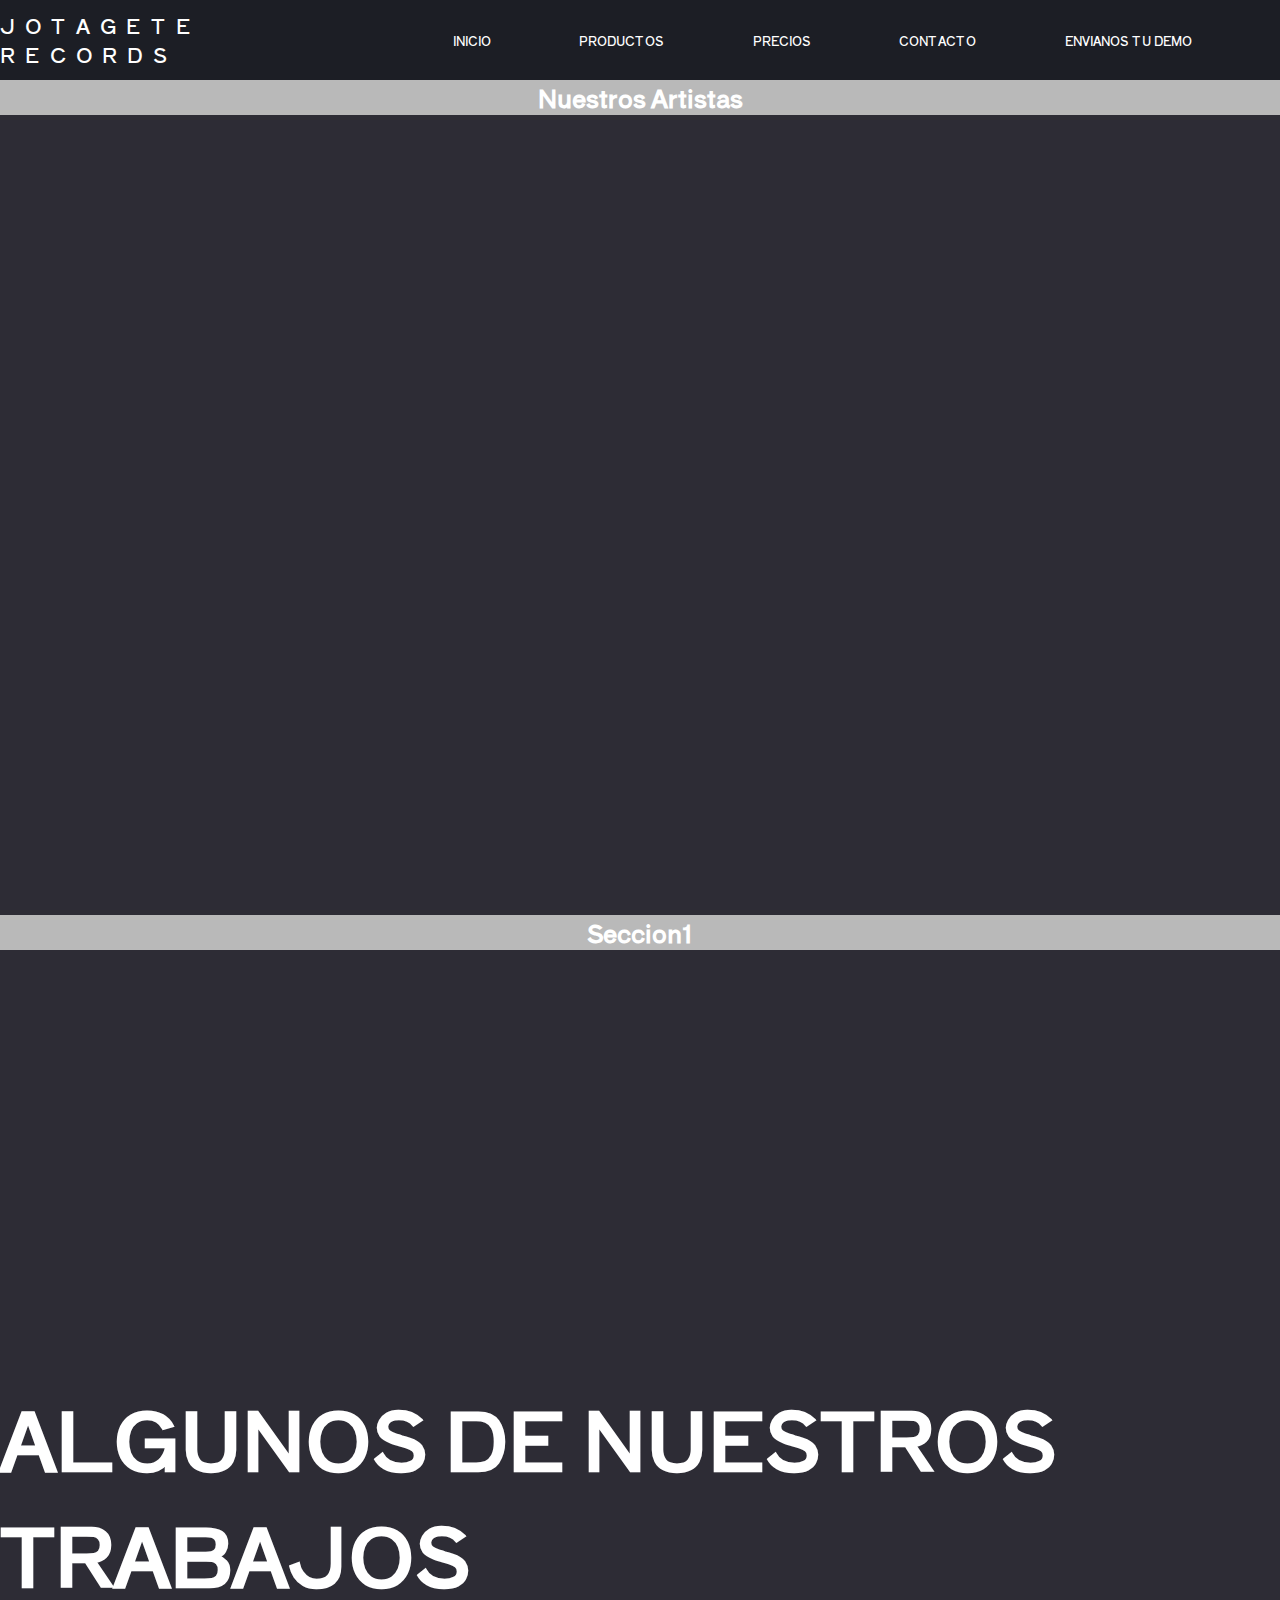
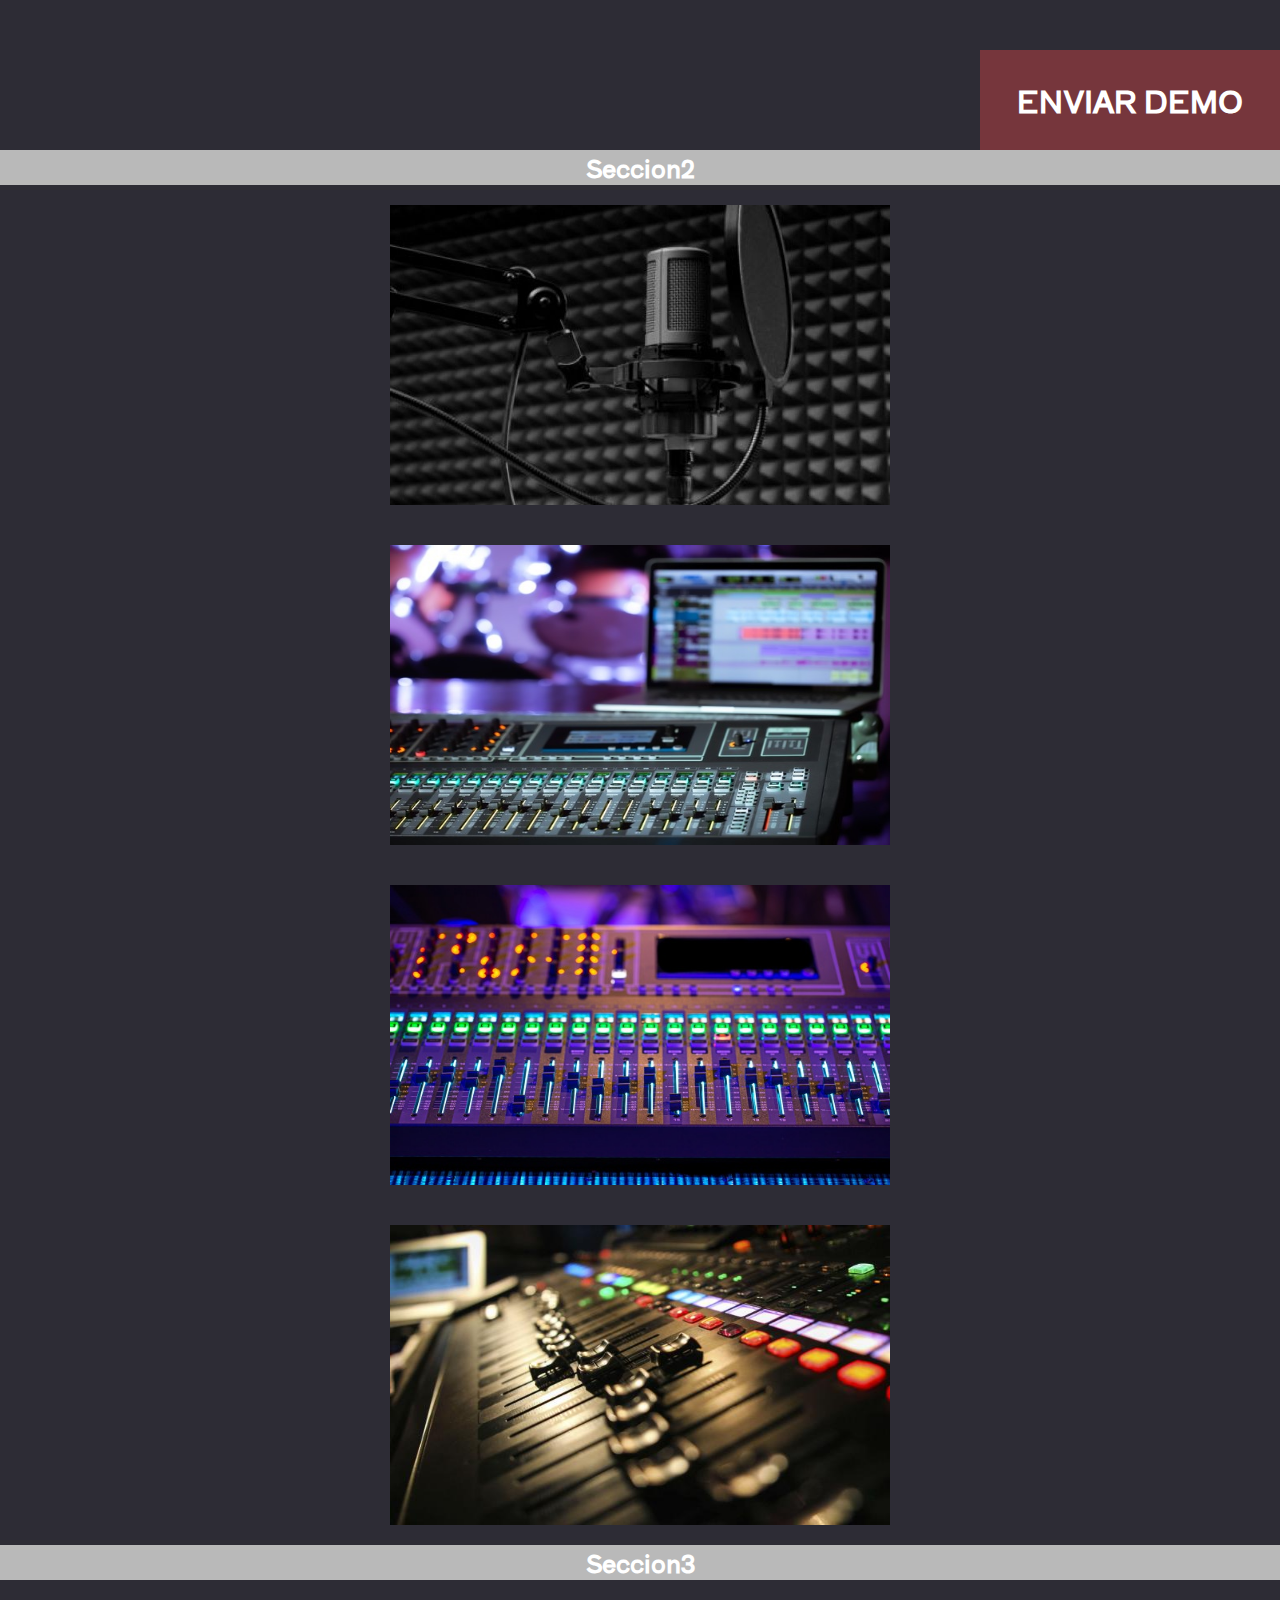
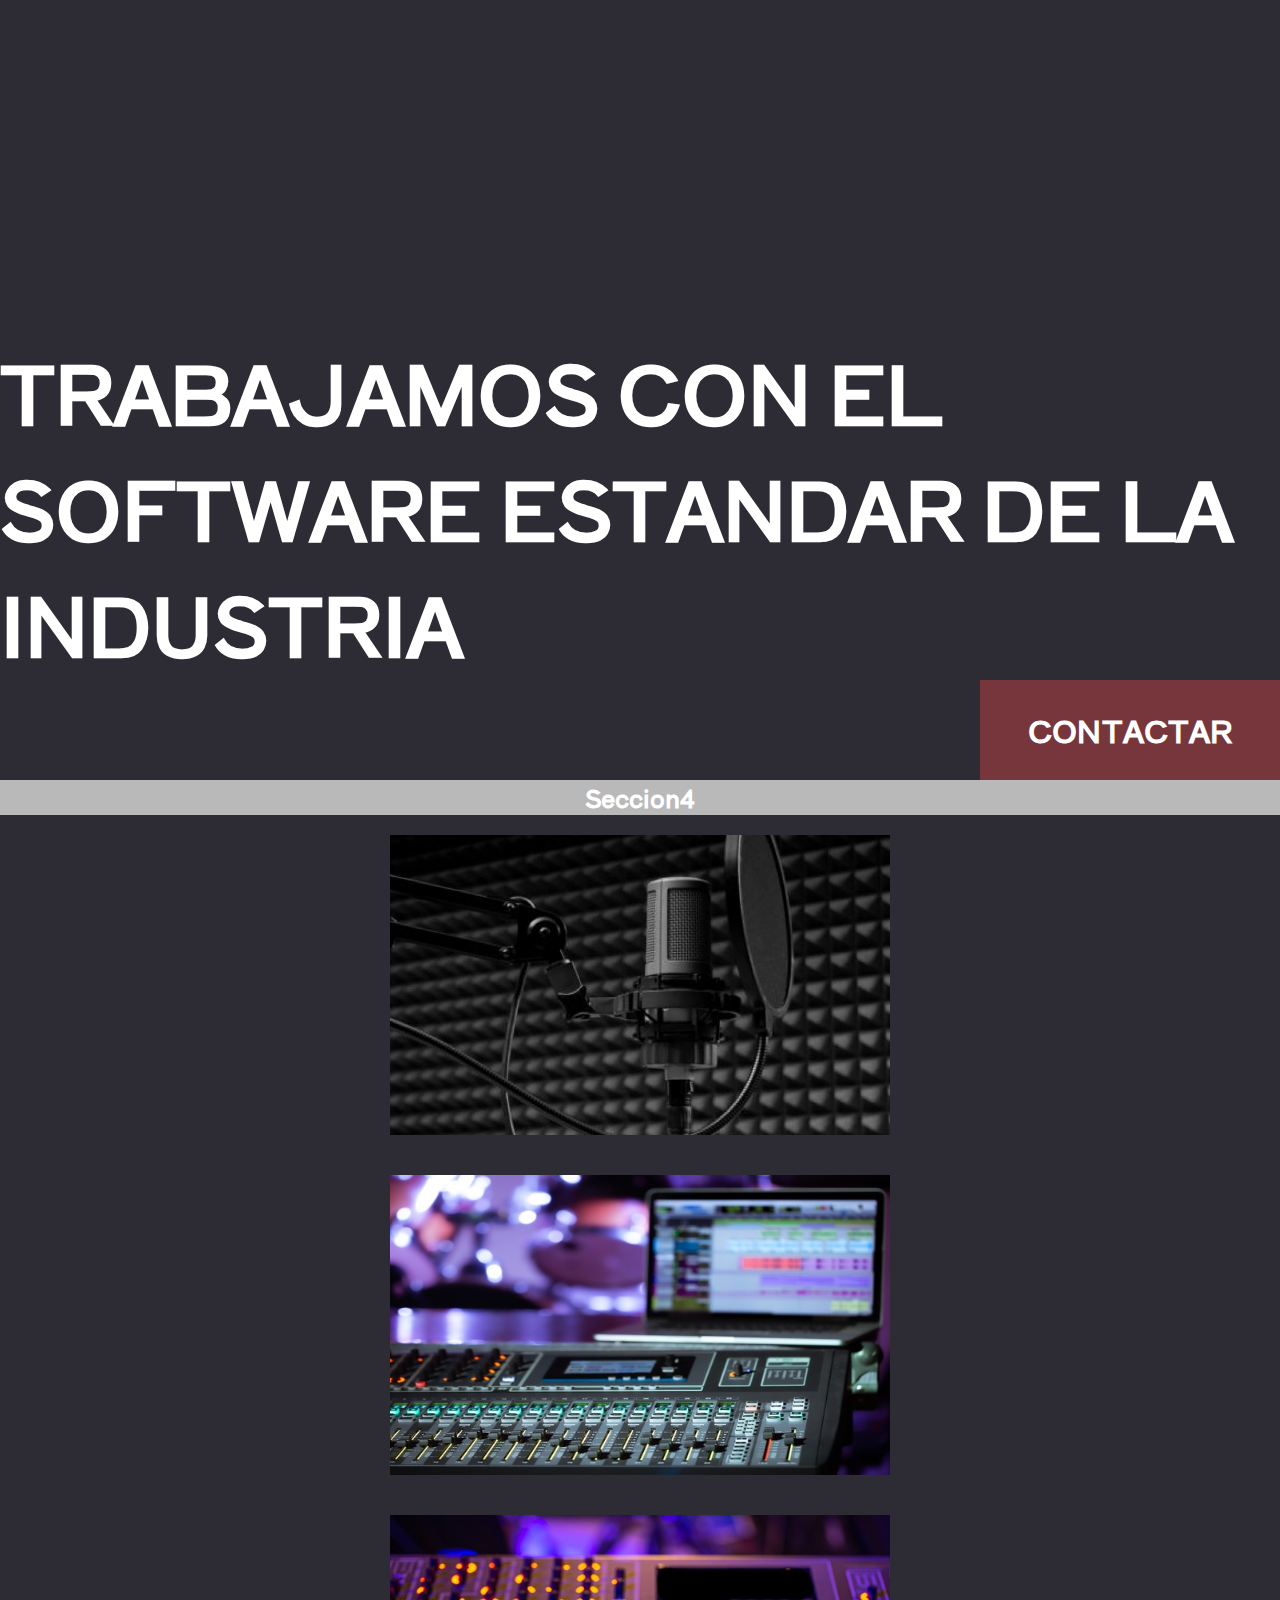
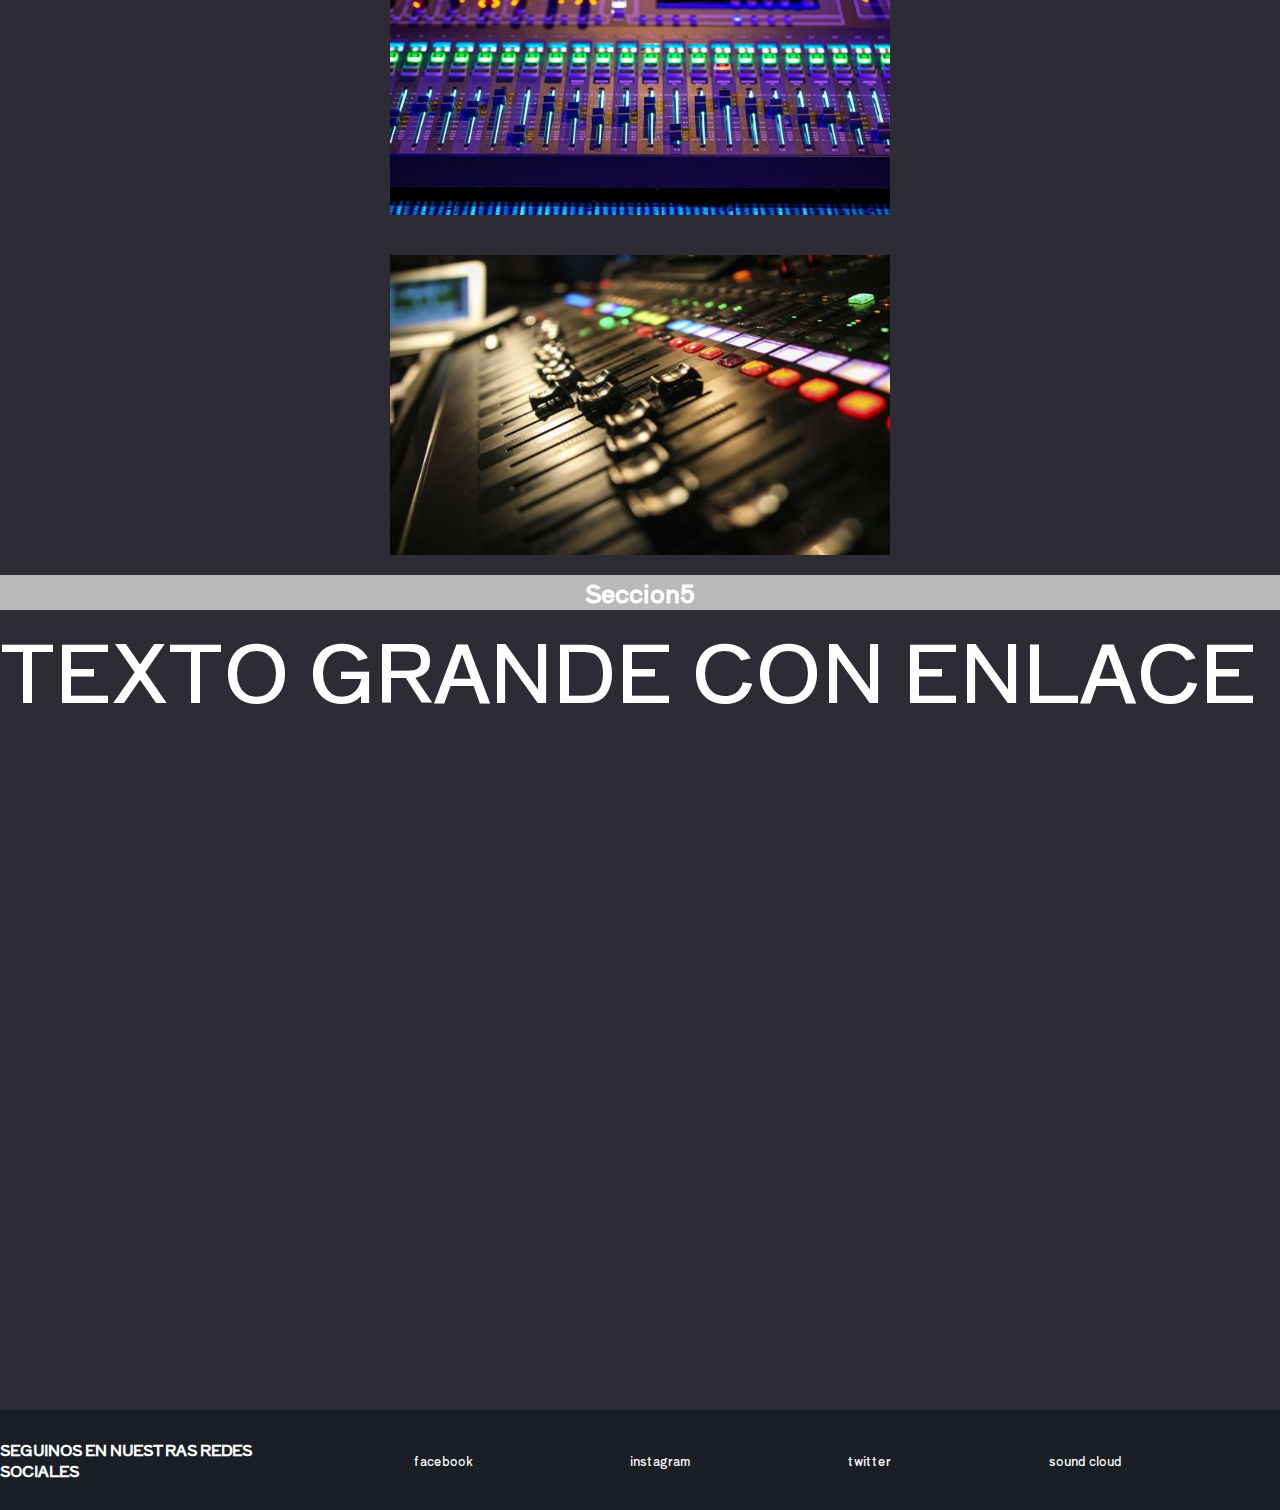
<file: index.html>
<!DOCTYPE html>
<html lang="es">
<head>
    <meta charset="UTF-8">
    <meta http-equiv="X-UA-Compatible" content="IE=edge">
    <meta name="viewport" content="width=device-width, initial-scale=1.0">
    <title>JotaGeTe</title>
    <link rel="shortcut icon" href="favicon.png" type="image/x-icon">
    <link rel="stylesheet" href="estilopag.css">
</head>
<body>
    <header>
        <div class="logo">JotaGeTe RECORDS</div> 
        <nav>
            <ul>
                <li><a href="index.html">Inicio</a></li>
                <li><a href="./pages/productos.html">Productos</a></li>
                <li><a href="./pages/precios.html">Precios</a></li>
                <li><a href="./pages/contacto.html">Contacto</a></li>
                <li><a href="./pages/envios.html">Envianos Tu Demo</a></li>
            </ul>
        </nav>
    </header>
    <main>
        <h2>Nuestros Artistas</h2>
        <section class="videosInicio">
            <div>
                <iframe class="videosMain" src="https://www.youtube.com/embed/NEvOYP5CWuU" title="YouTube video player" frameborder="0" allow="accelerometer; autoplay; clipboard-write; encrypted-media; gyroscope; picture-in-picture" allowfullscreen></iframe>
            </div>
            <div>
                <iframe class="videosMain" src="https://www.youtube.com/embed/NEvOYP5CWuU" title="YouTube video player" frameborder="0" allow="accelerometer; autoplay; clipboard-write; encrypted-media; gyroscope; picture-in-picture" allowfullscreen></iframe>
            </div>
            <div>
                <iframe class="videosMain" src="https://www.youtube.com/embed/SbebKgbPBlk" title="YouTube video player" frameborder="0" allow="accelerometer; autoplay; clipboard-write; encrypted-media; gyroscope; picture-in-picture" allowfullscreen></iframe>
            </div>
        </section>
    </main>

        <h2>Seccion1</h2>
        <section class="section" id="section1">
            <div class="contenedorVideo">
                <iframe class="videos1"  src="https://www.youtube.com/embed/NEvOYP5CWuU" title="YouTube video player" frameborder="0" allow="accelerometer; autoplay; clipboard-write; encrypted-media; gyroscope; picture-in-picture" allowfullscreen></iframe>
            </div>
            <div class="cajaTexto">
                <h3 class="texto">algunos de nuestros trabajos</h3>
            </div>
            <div class="cajaBoton">
                <a class="boton" href="pages/envios.html"><h4 class="tex">enviar demo</h4></a>
            </div>
        </section>

        <h2>Seccion2</h2>
        <section class="section" id="section2">
            
            <div class="contenedorImagenes">
                <img class="fotosEquipos" src="img/e1.jpg" alt="foto de equipamiento">
                <img class="fotosEquipos" src="img/e2.jpg" alt="foto de equipamiento">
                <img class="fotosEquipos" src="img/e3.jpg" alt="foto de equipamiento">
                <img class="fotosEquipos" src="img/e4.jpg" alt="foto de equipamiento">
            </div>
        </section>

        <h2>Seccion3</h2>
        <section class="section" id="section3">
            <div class="contenedorVideo">
                <iframe class="videos1"  src="https://www.youtube.com/embed/NEvOYP5CWuU" title="YouTube video player" frameborder="0" allow="accelerometer; autoplay; clipboard-write; encrypted-media; gyroscope; picture-in-picture" allowfullscreen></iframe>
            </div>
            <div class="cajaTexto">
                <h3 class="texto">trabajamos con el software estandar de la industria</h3>
            </div>
            <div class="cajaBoton">
                <a class="boton" href="pages/contacto.html"><h4 class="tex">contactar</h4></a>
            </div>
        </section>

        <h2>Seccion4</h2>
        <section class="section" id="section2">
            
            <div class="contenedorImagenes">
                <img class="fotosEquipos" src="img/e1.jpg" alt="foto de equipamiento">
                <img class="fotosEquipos" src="img/e2.jpg" alt="foto de equipamiento">
                <img class="fotosEquipos" src="img/e3.jpg" alt="foto de equipamiento">
                <img class="fotosEquipos" src="img/e4.jpg" alt="foto de equipamiento">
            </div>
        </section>

        <h2>Seccion5</h2>
        <section class="section" id="section5">
            <p class="texto">texto grande con enlace</p>
        </section>
    
    <footer>
    <h3 class="textoFooter">seguinos en nuestras redes sociales</h3>
        <ul>
            <li>facebook</li>
            <li>instagram</li>
            <li>twitter</li>
            <li>sound cloud</li>
        </ul>
    </footer>
</body>
</html>

<!-- <nav>
    <ul class="repaso">
        <li><a href=""></a></li>
        <li><a href=""></a></li>
        <li><a href=""></a><
            <ul>
                <li><a href="../index.html#seccion4"></a></li>
                <li></li>
                <li></li>
                <li></li>
                <li></li>
            </ul>    
        /li>
        <li><a href=""></a></li>
        <li><a href=""></a></li>
    </ul>
</nav> -->

<!-- preguntas
se puede poner el h1 en la lista 
hace falta un h1
puede ser una imagen

si el color funciona en ambos lados en cual usar
li a

al poner fixed el elemento siguiente debe estar alinado con la caja

display flex inline inline

navegador con li con a

hacer muenu de navegacion con div-->


<!-- <section class="section" id="section1">titulo</section>
<section class="section" id="section2">titulo</section>
<section class="section" id="section3">titulo</section>
<section class="section" id="section4">titulo</section>
<section class="section" id="section5">titulo</section> -->
</file>
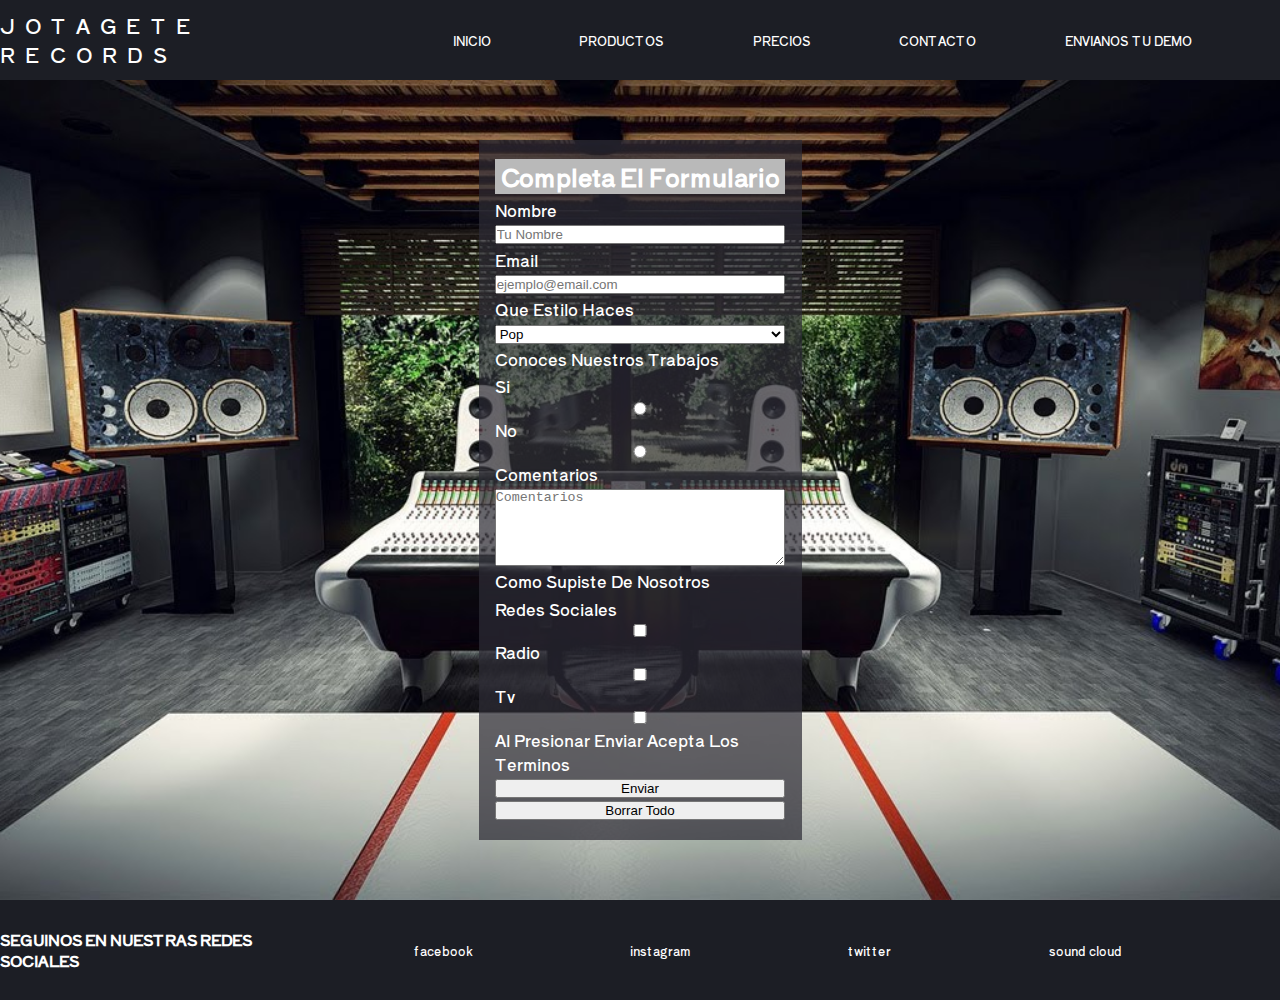
<file: pages/contacto.html>
<!DOCTYPE html>
<html lang="es">
<head>
    <meta charset="UTF-8">
    <meta http-equiv="X-UA-Compatible" content="IE=edge">
    <meta name="viewport" content="width=device-width, initial-scale=1.0">
    <title>JotaGeTe</title>
    <link rel="shortcut icon" href="../favicon.png" type="image/x-icon">
    <link rel="stylesheet" href="../estilopag.css">
</head>
<body>
    <header>
        <div class="logo">JotaGeTe RECORDS</div>
        <nav>
            <ul>
                <li><a href="../index.html">Inicio</a></li>
                <li><a href="productos.html">Productos</a></li>
                <li><a href="precios.html">Precios</a></li>
                <li><a href="contacto.html">Contacto</a></li>
                <li><a href="envios.html">Envianos Tu Demo</a></li>
            </ul>
        </nav>
    </header>
    <main class="contenedorFormulario">
        <form class="formulario" action="enviar.php" method="post" enctype="application/x-www-form-urlencoded">
            <h2>Completa El Formulario</h2>
                
            <label for="nombre">Nombre</label>
                <input type="text" placeholder="Tu Nombre" id="nombre">
                <!-- <br> -->
            <label for="email">Email</label>
                <input type="email" placeholder="ejemplo@email.com" id="email">
                <!-- <br> -->
            <label for="estilo">Que Estilo Haces</label>	
                <select id="estilo"> 
                <option value="Pop">Pop</option>
                <option value="Electronica">Electronica</option>
                <option value="Baladas">Baladas</option>
                <option value="Rock">Rock</option>
                <option value="Country">Country</option>
                <option value="Alternativa">Alternativa</option>
                <option value="Sin Especificar">Sin Especificar</option>
                </select>
                <!-- <br> -->
            <p>Conoces Nuestros Trabajos</p>
                <label for="si">Si</label>  
                <input type="radio" name="marca" id="si" value="si">
                <label for="no">No</label>                  
                <input type="radio" name="marca" id="no" value="no">
                <!-- <br> -->
            <label for="comentarios">Comentarios</label>
            <!-- <br> -->
                <textarea rows="5" cols="20" id="comentarios" placeholder="Comentarios"></textarea>
            <p>Como Supiste De Nosotros</p>
                <label for="redes">Redes Sociales</label>   
                <input type="checkbox" id="redes" value="1">
                <label for="radio">Radio</label>
                <input type="checkbox" id="radio" value="1">
                <label for="tv">Tv</label>
                <input type="checkbox" id="tv" value="1">
            
            <p>Al Presionar Enviar Acepta Los Terminos</p>
                <input type="submit" value="Enviar">
                <input type="reset" value="Borrar Todo">
        </form>
    </main>
    <footer>
        <h3 class="textoFooter">seguinos en nuestras redes sociales</h3>
        <ul>
            <li>facebook</li>
            <li>instagram</li>
            <li>twitter</li>
            <li>sound cloud</li>
        </ul>
    </footer>
</body>
</html>
</file>
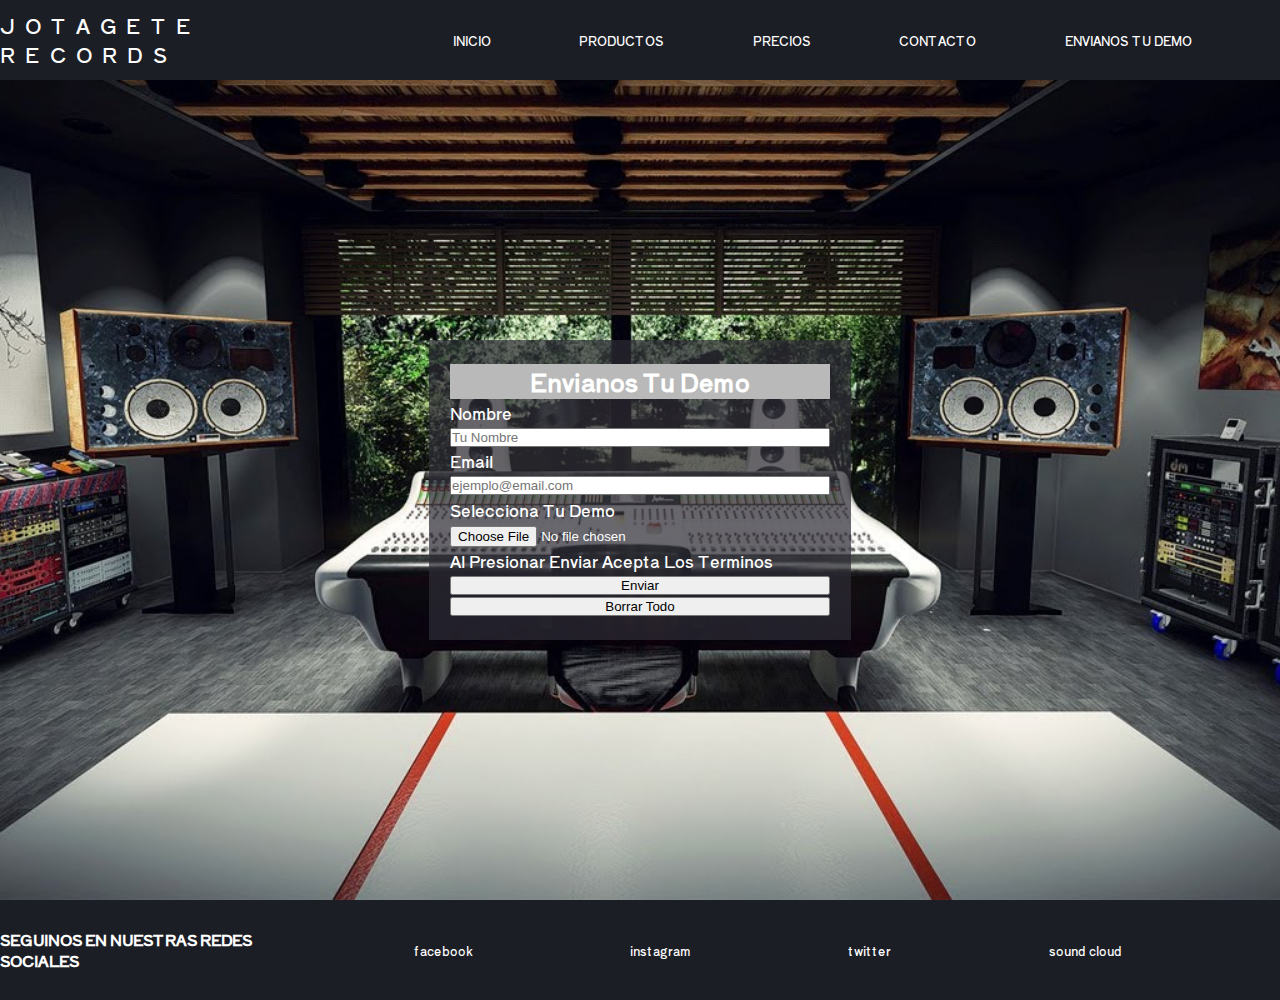
<file: pages/envios.html>
<!DOCTYPE html>
<html lang="es">
<head>
    <meta charset="UTF-8">
    <meta http-equiv="X-UA-Compatible" content="IE=edge">
    <meta name="viewport" content="width=device-width, initial-scale=1.0">
    <title>JotaGeTe</title>
    <link rel="shortcut icon" href="../favicon.png" type="image/x-icon">
    <link rel="stylesheet" href="../estilopag.css">
</head>
<body>
    <header>
        <div class="logo">JotaGeTe RECORDS</div>
        <nav>
            <ul>
                <li><a href="../index.html">Inicio</a></li>
                <li><a href="productos.html">Productos</a></li>
                <li><a href="precios.html">Precios</a></li>
                <li><a href="contacto.html">Contacto</a></li>
                <li><a href="envios.html">Envianos Tu Demo</a></li>


            </ul>
        </nav>
    </header>
    <main class="contenedorEnvios">
        <form class="formularioEnvios" action="enviar.php" method="post" enctype="application/x-www-form-urlencoded">
            <h2>Envianos Tu Demo</h2>
            <label for="nombre">Nombre</label>
                <input type="text" placeholder="Tu Nombre" id="nombre">
                <!-- <br> -->
            <label for="email">Email</label>
                <input type="email" placeholder="ejemplo@email.com" id="email">
                
            <div><label for="fileUpload">Selecciona Tu Demo</label>
                <input type="file" id="fileUpload"></div> 
            <p>Al Presionar Enviar Acepta Los Terminos</p>
                <input type="submit" value="Enviar">
                <input type="reset" value="Borrar Todo">
        </form>
    </main>
    <footer>
        <h3 class="textoFooter">seguinos en nuestras redes sociales</h3>
        <ul>
            <li>facebook</li>
            <li>instagram</li>
            <li>twitter</li>
            <li>sound cloud</li>
        </ul>
    </footer>
</body>
</html>
</file>
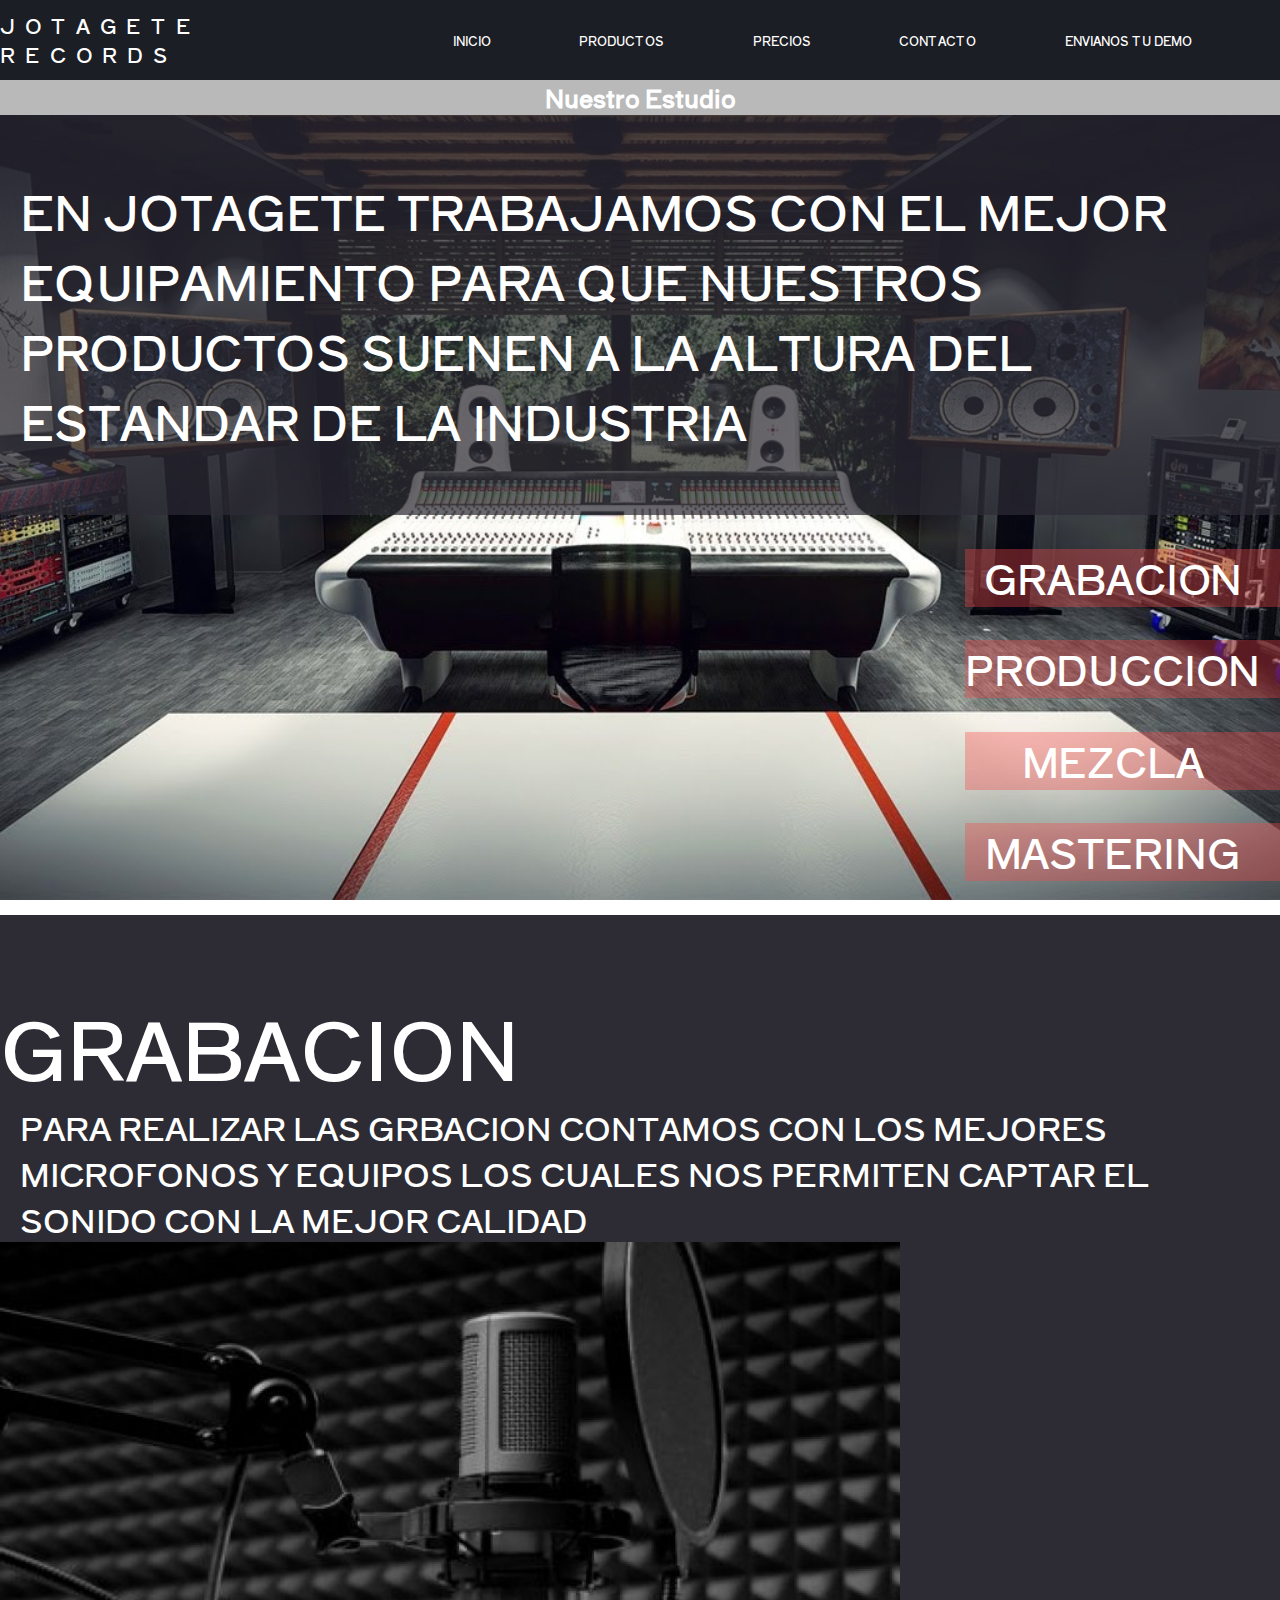
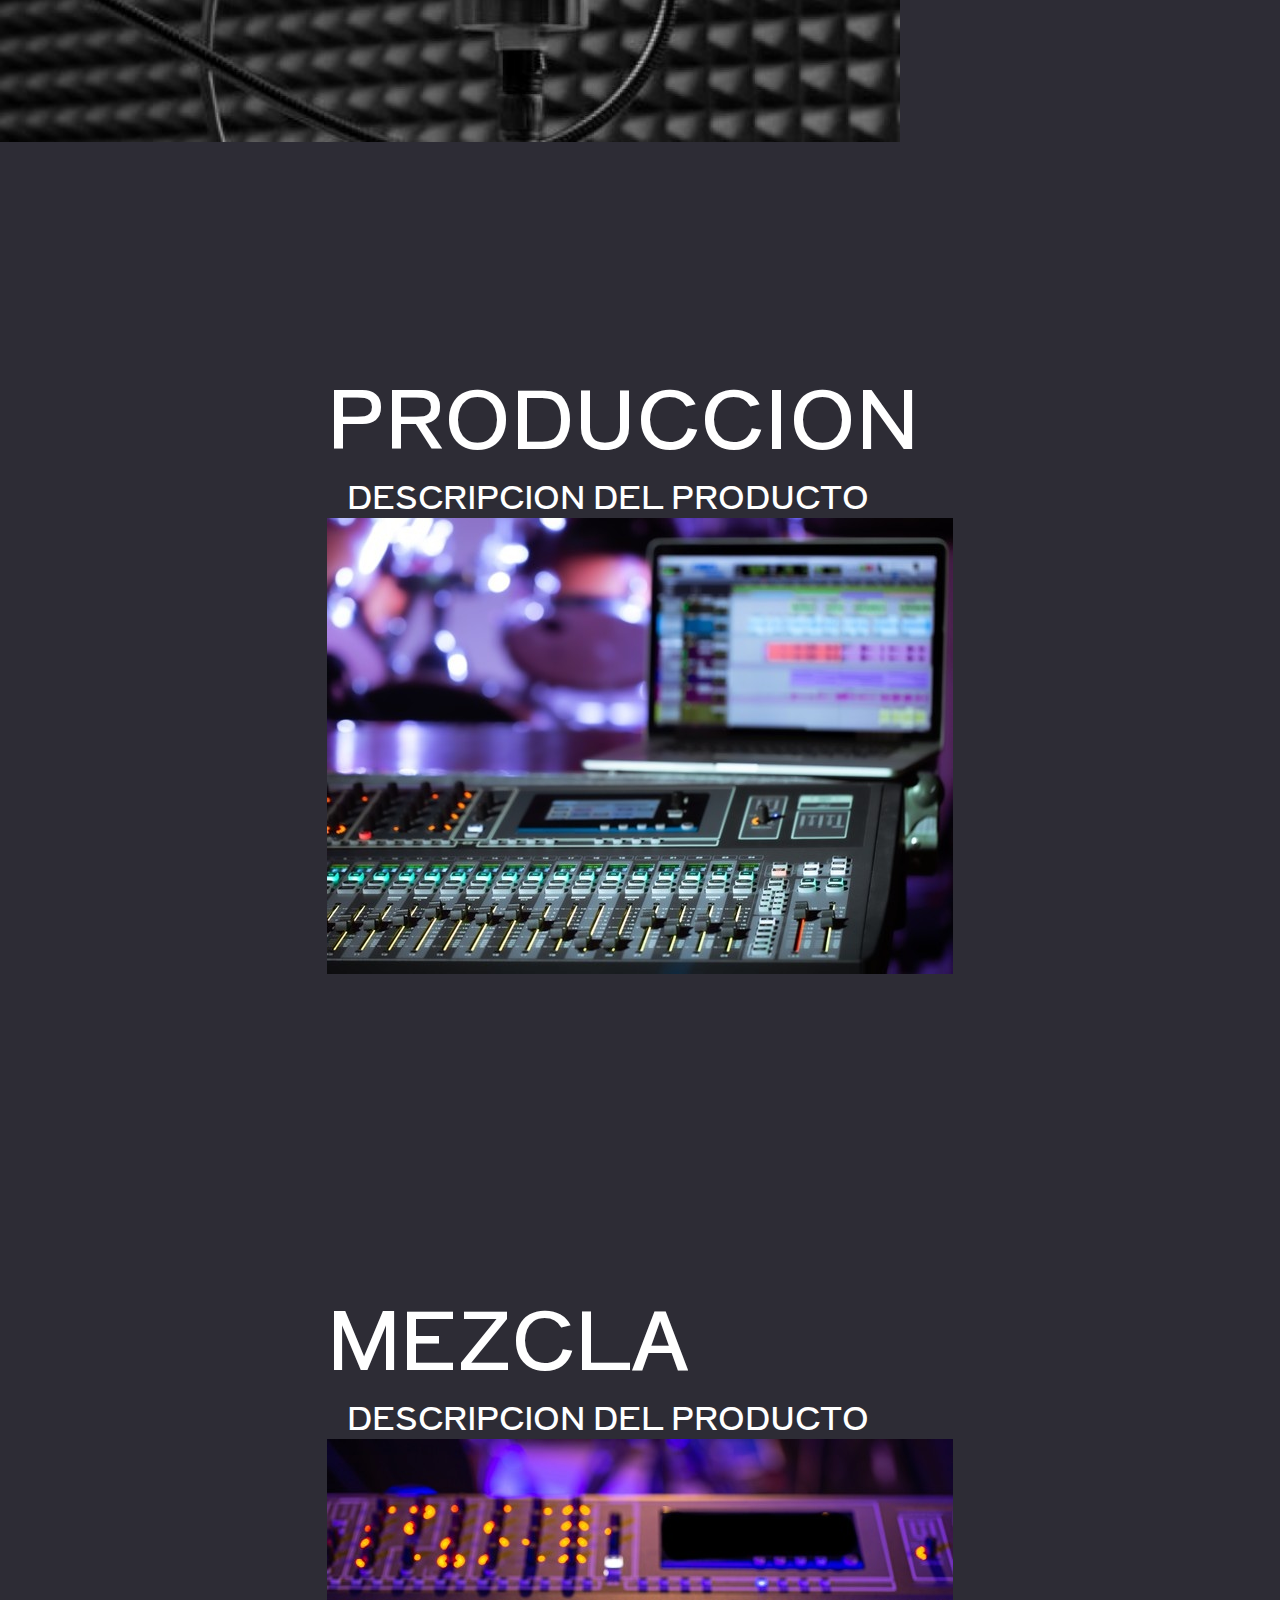
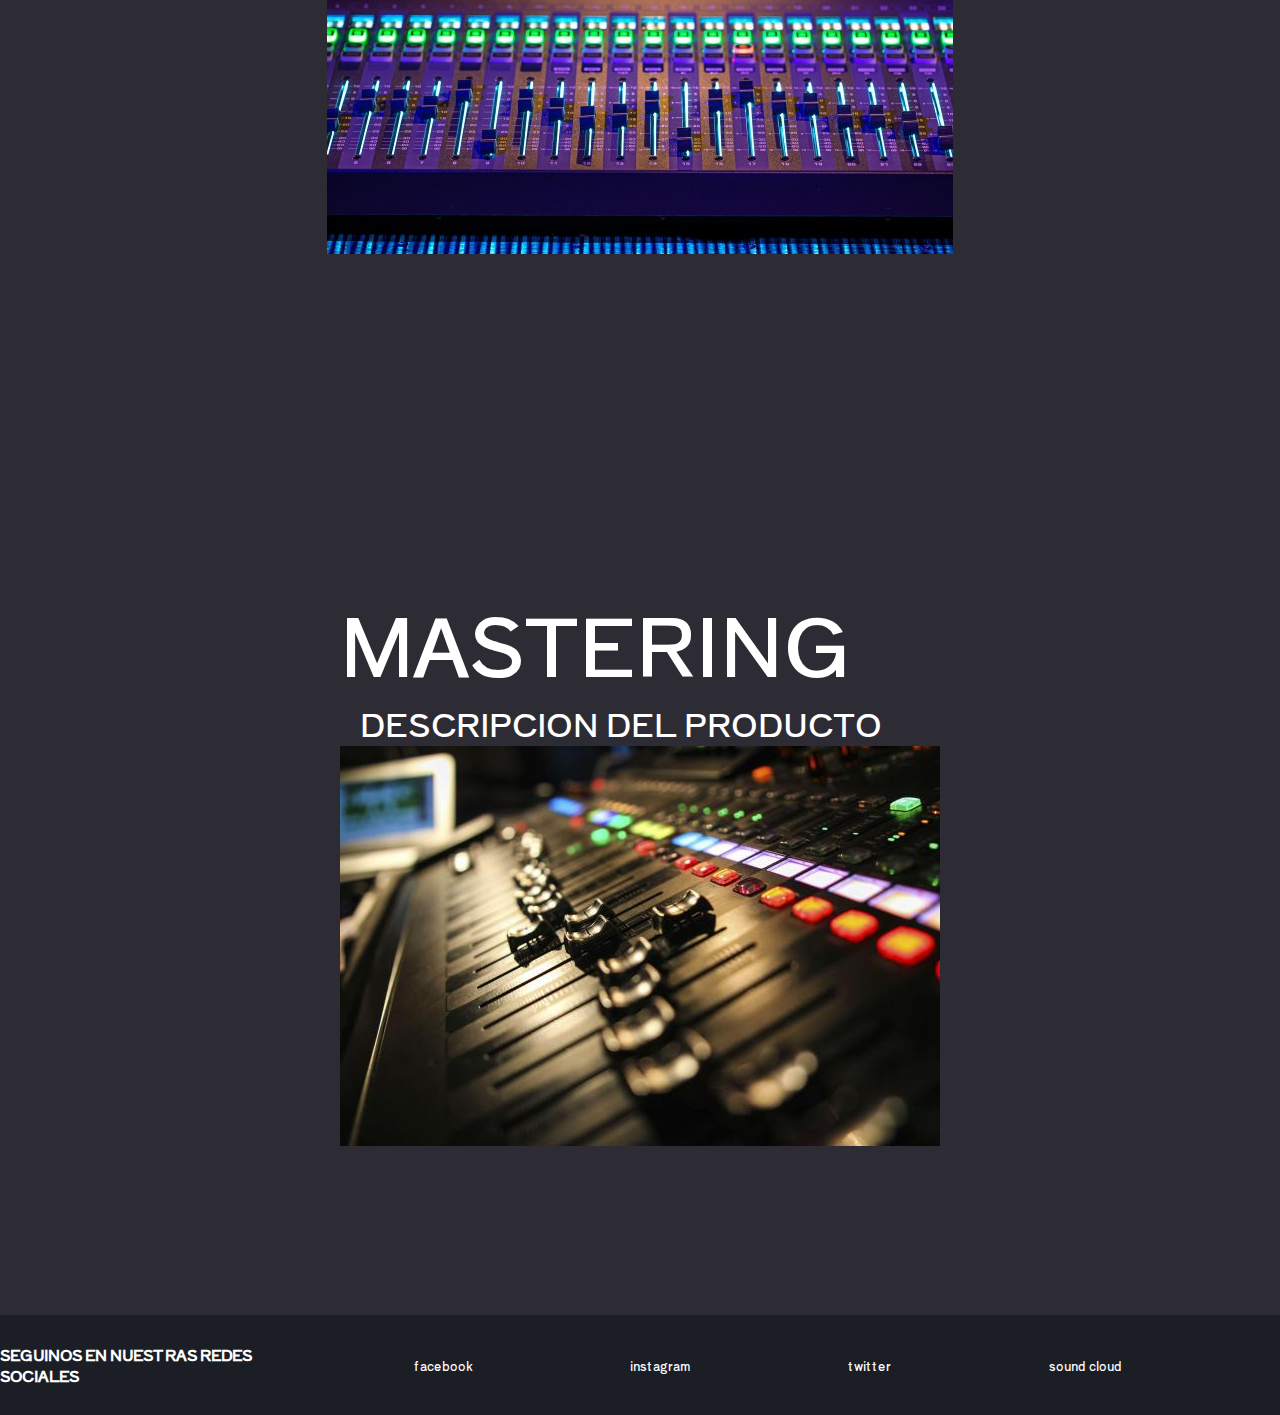
<file: pages/productos.html>
<!DOCTYPE html>
<html lang="es">
<head>
    <meta charset="UTF-8">
    <meta http-equiv="X-UA-Compatible" content="IE=edge">
    <meta name="viewport" content="width=device-width, initial-scale=1.0">
    <title>JotaGeTe</title>
    <link rel="shortcut icon" href="../favicon.png" type="image/x-icon">
    <link rel="stylesheet" href="../estilopag.css">     
</head>
<body>
    <header>
        <div class="logo">JotaGeTe RECORDS</div>
        <nav>
            <ul>
                <li><a href="../index.html">Inicio</a></li>
                <li><a href="productos.html">Productos</a></li>
                <li><a href="precios.html">Precios</a></li>
                <li><a href="contacto.html">Contacto</a></li>
                <li><a href="envios.html">Envianos Tu Demo</a></li>
            </ul>
        </nav>
        
    </header>
    <main>
        <h2>Nuestro Estudio</h2>
        <section class="productos">
        <div class="cajaDetalleProductos">
            <p class="detalleProductos">en jotagete trabajamos con el mejor equipamiento para que nuestros productos suenen a la altura del estandar de la industria</p>
        </div> 
        <div class="contenedorEnlaces">
            <div class="botonEnlaces"><a class="textoEnlace" href="#grabacion">grabacion</a></div>
            <div class="botonEnlaces"><a class="textoEnlace" href="#produccion">produccion</a></div>
            <div class="botonEnlaces"><a class="textoEnlace" href="#mezcla">mezcla</a></div>
            <div class="botonEnlaces"><a class="textoEnlace"href="#mastering">mastering</a></div>
        </div>
        
        </section>
    </main>
    
    <section class="sectionProductos" id="grabacion">
        <p class="textoProductos">Grabacion</p>
        <p class="descripcionProductos">para realizar las grbacion contamos con los mejores microfonos y equipos los cuales nos permiten captar el sonido con la mejor calidad</p>
        <img class="fotoProducto" src="../img/e1.jpg" alt="">
    </section>
    
    <section class="sectionProductos" id="produccion">
        <p class="textoProductos">Produccion</p>
        <p class="descripcionProductos">Descripcion del producto</p>
        <img class="fotoProducto" src="../img/e2.jpg" alt="">
    </section>
    
    <section class="sectionProductos" id="mezcla">
        <p class="textoProductos">Mezcla</p>
        <p class="descripcionProductos">Descripcion del producto</p>
        <img class="fotoProducto" src="../img/e3.jpg" alt="">
    </section>
    
    <section class="sectionProductos" id="mastering">
        <p class="textoProductos">Mastering</p>
        <p class="descripcionProductos">Descripcion del producto</p>
        <img class="fotoProducto" src="../img/e4.jpg" alt="">
    </section>
    
    
    <footer>
        <h3 class="textoFooter">seguinos en nuestras redes sociales</h3>
        <ul>
            <li>facebook</li>
            <li>instagram</li>
            <li>twitter</li>
            <li>sound cloud</li>
        </ul>
    </footer>
</body>
</html>
</file>
<file: estilopag.css>
@import url('https://fonts.googleapis.com/css2?family=Shippori+Antique&display=swap');

*{
    box-sizing: border-box;
}

*{
    margin: 0pt;
    padding: 0pt;
}



/* *{
    border: solid 1px rgb(255, 255, 255);
} */

/* -------------navegador---------------- */

header{
    height: 80px;
    width: 100%;
    background-color: rgb(28, 30, 37);
    position: fixed;
}




.logo{
    color: rgb(255, 255, 255);
    font-size: 25px;
    letter-spacing: 10px;
    text-transform: uppercase;
    /* text-align: center;
    line-height: 80px; */
    float: left;
    width: 30%;
    height: 80px;
    font-family: 'Shippori Antique', sans-serif;
    /* line-height: 100px; */
    display: flex;
    align-items: center;
    justify-content: center;
    overflow: hidden;
}

nav ul{
    width: 70%;
    height: 80px;
    float: right;
    display: flex;
    flex-wrap: wrap;
    align-items: center;
    justify-content: space-evenly;
    font-family: 'Shippori Antique', sans-serif;
}

nav a{
    color: rgb(255, 255, 255);
    text-decoration: none;
}

ul a:hover{
    color: #aceeff;
}

nav li{
    /* display: inline-block; */
    list-style-type: none;
    text-transform: uppercase;
    font-size: 12px; 
    /* margin-top: 50px; */
    margin-right: 20px;
}

/* ---------------------main----------------------------- */

main{
    padding-top: 80px;
}

h2{
    color: rgb(255, 255, 255);
    text-align: center;
    background-color: rgb(185, 185, 185);
    /* padding-top: 20px;
    padding-bottom: 20px; */
    /* border: solid 1px rgb(255, 255, 255); */
    font-family: 'Shippori Antique', sans-serif;
    
}

/* h3{
    color: white;
} */

.videosInicio{
    display: flex;
    min-height: 800px;
    height: auto;
    background-color: rgb(45, 44, 53);
    flex-wrap: wrap;
    align-items: center;
    justify-content: space-evenly;
    
}

.videosMain{
    height: 315px;
    width: 560px;
    max-width: 100%;
}


/* --------------------------secciones----------------------- */

.section{
    min-height: 800px;
    height: auto;
    width: 100%;
    background-color: rgb(45, 44, 53);
}    

    
/* -----------------------------seccion 1---------------------------- */
#section1{
    background-image: url(img/foto1.jpg);
    background-size: cover;
    background-position: center;
    background-attachment: fixed;
    background-blend-mode: overlay;
    display: grid;
    grid-template-areas: 
    "video texto"
    "video boton"
    ;
    grid-template-columns: 1fr 1fr;
    grid-template-rows: 80% 20%;
}

.contenedorVideo{
    display: grid;
    grid-area: video;
    align-content: center;
    justify-content: center;
}

.videos1{
    height: 315px;
    width: 560px;
    max-width: 100%;
}

.cajaTexto{
    display: flex;
    grid-area: texto;
    align-items: center;
    justify-items: center;
}

.texto{
    display: flex;
    height: auto;
    width: 100%;
    color: white;
    font-size: 100px;
    text-transform: uppercase;
    font-family: 'Shippori Antique', sans-serif;
}

.cajaBoton{
    display: grid;
    grid-area: boton;
    align-content: center;
    justify-content: right;
    

}

.boton{
    height: 100px;
    width: 300px;
    background-color: rgba(250, 74, 74, 0.356);
    text-decoration: none;
    color: white;
    font-size: 30px;
    text-transform: uppercase;
    font-family: 'Shippori Antique', sans-serif;
    text-align: center;
    line-height: 100px;
}

.boton:hover{
    color: rgb(199, 194, 194);
    background-color: rgb(255, 0, 0);
    
}



/* ----------------------------seccion 2---------------------------- */

#section2{
    display: flex;
    align-items: center;
    justify-content: center;
}

.contenedorImagenes{
    height: 100%;
    width: 80%;
    display: flex;
    align-items: center;
    justify-items: center;
    flex-wrap: wrap;
    justify-content: space-evenly;
    align-content: space-evenly;
}

.fotosEquipos{
    max-height: 300px;
    width: 500px;
    /* min-width: 100%; */
    max-width: 100%;
    margin: 20px;
}

/* -----------------------------------seccion 3----------------------------- */

#section3{
    background-image: url(img/foto2.jpg);
    background-size: cover;
    background-position: center;
    background-attachment: fixed;
    background-blend-mode: overlay;
    display: grid;
    grid-template-areas: 
    "video texto"
    "video boton"
    ;
    grid-template-columns: 1fr 1fr;
    grid-template-rows: 80% 20%;
}



/* -------------------footer---------------------------- */

footer{
    background-color: rgb(28, 30, 37);
    height: 100px;
    font-family: 'Shippori Antique', sans-serif;
    display: flex;
    align-items: center;
    
}

.textoFooter{
    height: 100px;
    width: 20%;
    color: white;
    display: flex;
    align-items: center;
    justify-content: center;
    text-transform: uppercase;
    font-size: 15px;
}

footer ul{
    height: 100px;
    width: 80%;
    text-align: center;
    /* word-spacing: 50px; */
    display: flex;
    align-items: center;
    justify-content: space-evenly;
}

footer li{
    color: white;
    list-style-type: none;
    font-size: 12px;
    
}

/* section{
    border: 10px solid;
    height: 200px;
    color: burlywood;
    background-color: cadetblue;
}

nav{
    height: 100px;
    width: 100%;
    background-color: blanchedalmond;
}

nav ul{
    list-style: none;
}
nav li{
    display: inline-block;
    border-color: burlywood;
    display: flex;
    justify-content: space-around;
}

nav a{
    text-decoration: none;
    color: rgb(255, 255, 255) ;
}

nav li:hover{
    color: darkblue;
}

nav li:active{
    background-color: darkgoldenrod;
}

.section{
    height: 450px;
    width: 100%;
    background-color: darkgray;
    border: 2pxsolid black;
    color: white;
    font-size: 40px;
    text-align: center;
}

*{
    box-sizing: border-box;
}

html{
    scroll-behavior: smooth;
} */

/* 
centar objetos en cuadrados horizontal y vertical
uso del line height  
tamano del video
ajutar letra en objeto
es necesario crear contenedores
contenedor que se agrande con el contenido
pero con un minimo
 */

/* ---------------------------- contacto --------------------------- */


.contenedorFormulario{
    display: grid;
    height: 100vh;
    width: 100%;
    background-image: url(img/foto1.jpg);
    background-size: cover;
    background-position: center;
    background-attachment: fixed;
    /* background-blend-mode: overlay; */
    align-content: center;
    justify-content: center;
}

.formulario{
    height: 700px;
    max-width: 500px;
    background-color: rgba(45, 44, 53, 0.712);
    color: white;
    font-family: 'Shippori Antique', sans-serif;
    padding: 5%;
    display: flex;
    flex-direction: column;
    justify-content: space-evenly;
}

/* --------------------envios--------------------------------- */

.contenedorEnvios{
    display: grid;
    height: 100vh;
    width: 100%;
    background-image: url(img/foto1.jpg);
    background-size: cover;
    background-position: center;
    background-attachment: fixed;
    /* background-blend-mode: overlay; */
    align-content: center;
    justify-content: center;
}

.formularioEnvios{
    height: 300px;
    max-width: 500px;
    background-color: rgba(45, 44, 53, 0.712);
    color: white;
    font-family: 'Shippori Antique', sans-serif;
    padding: 5%;
    display: flex;
    flex-direction: column;
    justify-content: space-evenly;
}

/* ------------------productos--------------------- */
.productos{
    display: grid;
    min-height: 800px;
    height: auto;
    width: 100%;
    background-image: url(img/foto1.jpg);
    background-size: cover;
    background-position: center;
    background-attachment: fixed;
    background-blend-mode: overlay;
    /* align-content: flex-start; */
    grid-template-areas: 
    "texto enlaces"
    ;
    grid-template-columns: 1fr 1fr;
    grid-template-rows: 1fr;
    
}

.sectionProductos{
    min-height: 100vh;
    height: auto;
    width: 100%;
    background-color: rgb(45, 44, 53);
    display: grid;
    justify-content: center;
    align-content: center;

}    


.descripcion{
    color: white;
    text-transform: uppercase;
    
}

.cajaDetalleProductos{
    height: 100%;
    /* width: 50%; */
    display: flex;
    align-items: center;
    justify-content: flex-start;
    background-color: rgba(45, 44, 53, 0.712);
    grid-template: texto;
    
}

.detalleProductos{
    color: white;
    text-transform: uppercase;
    font-size: 3.4rem;
    font-family: 'Shippori Antique', sans-serif;
    margin-left: 20px;
}

.descripcionProductos{
    color: white;
    text-transform: uppercase;
    font-size: 2rem;
    font-family: 'Shippori Antique', sans-serif;
    margin-left: 20px;
}

.contenedorEnlaces{
    display: grid;
    height: 100%;
    /* width: 50%; */
    grid-template: enlaces;
    align-content: space-evenly;
    justify-content: right;
}

.textoEnlace{
    font-size: 40px;
    color: white;
    text-decoration: none;
    text-transform: uppercase;
    font-family: 'Shippori Antique', sans-serif;
    /* padding: 20px; */
    margin-right: 20px;
    
    
}

.botonEnlaces{
    background-color: rgba(250, 74, 74, 0.356);
    /* padding: 20px; */
    text-align: center;
}

.botonEnlaces:hover{
    color: rgb(199, 194, 194);
    background-color: rgb(255, 0, 0);
    
}

.fotoProducto{
    max-height: 500px;
    max-width: 900px;
    width: 100%;
    
    
}

.textoProductos{
    color: white;
    font-size: 100px;
    text-transform: uppercase;
    font-family: 'Shippori Antique', sans-serif;
}

/* -----------------precios--------------------------- */

.precios{
    display: flex;
    height: 100vh;
    width: 100%;
    background-image: url(img/foto1.jpg);
    background-size: cover;
    background-position: center;
    background-attachment: fixed;
    /* background-blend-mode: overlay; */
    align-content: space-evenly;
    justify-content: center;
}

/* .precios li{
    list-style: none;
    color: white;
    font-size: 50px;
    font-family: 'Shippori Antique', sans-serif;
    background-color: rgba(36, 36, 36, 0.479);
} */

.contenedorPrecios{
    display: grid;
    height: 100%;
    /* width: 50%; */
    align-content: space-evenly;
    justify-content: right;
}

.textoPrecios{
    font-size: 40px;
    color: white;
    text-decoration: none;
    text-transform: uppercase;
    font-family: 'Shippori Antique', sans-serif;
    /* padding: 20px; */
    margin: 20px;
    
    
}

.botonPrecios{
    background-color: rgba(45, 44, 53, 0.712);
    /* padding: 20px; */
    text-align: center;
}

.botonPrecios:hover{
    color: rgb(199, 194, 194);
    background-color: rgb(255, 0, 0);
    
}

/* -------------------media 0px - 320px------------------- */

@media only screen and (max-width:320px) {
    .logo{
        font-size: 5px;
    }
    
    #section1{
        display: grid;
    grid-template-areas: 
    "video"
    "texto"
    "boton"
    ;
    grid-template-columns: 1fr;
    grid-template-rows: 1fr 0.8fr 0.2fr;
    }

    #section3{
        display: grid;
    grid-template-areas: 
    "video"
    "texto"
    "boton"
    ;
    grid-template-columns: 1fr;
    grid-template-rows: 1fr 0.8fr 0.2fr;
    }

    .texto{
        font-size: 30px;
    }

    .textoProductos{
        font-size: 30px;
    }
    
    .productos{
        display: grid;
        grid-template-areas: 
        "texto"
        "enlaces"
        ;
        grid-template-columns: 1fr;
        grid-template-rows: 1fr 1fr;
        
    }

    .detalleProductos{
        font-size: 2.5rem;
    }

}

/* -------------------media 321px - 720px------------------- */

@media only screen and (min-width:321px) and (max-width:720px) {
    .logo{
        font-size: 15px;
    }
    
    #section1{
        display: grid;
    grid-template-areas: 
    "video"
    "texto"
    "boton"
    ;
    grid-template-columns: 1fr;
    grid-template-rows: 1fr 0.8fr 0.2fr;
    }

    #section3{
        display: grid;
    grid-template-areas: 
    "video"
    "texto"
    "boton"
    ;
    grid-template-columns: 1fr;
    grid-template-rows: 1fr 0.8fr 0.2fr;
    }

    .texto{
        font-size: 40px;
    }

    .textoProductos{
        font-size: 40px;
    }
    
    .productos{
        display: grid;
        grid-template-areas: 
        "texto"
        "enlaces"
        ;
        grid-template-columns: 1fr;
        grid-template-rows: 1fr 1fr;
        
    }

    .detalleProductos{
        font-size: 2rem;
    }

}

/* -------------------media 721px - 1280px------------------- */

@media only screen and (min-width:721px) and (max-width:1280px) {
    .logo{
        font-size: 20px;
    }

    #section1{
        display: grid;
    grid-template-areas: 
    "video"
    "texto"
    "boton"
    ;
    grid-template-columns: 1fr;
    grid-template-rows: 1fr 0.8fr 0.2fr;
    }

    #section3{
        display: grid;
    grid-template-areas: 
    "video"
    "texto"
    "boton"
    ;
    grid-template-columns: 1fr;
    grid-template-rows: 1fr 0.8fr 0.2fr;
    }

    .texto{
        font-size: 80px;
    }

    .textoProductos{
        font-size: 80px;
    }
    
    .productos{
        display: grid;
        grid-template-areas: 
        "texto"
        "enlaces"
        ;
        grid-template-columns: 1fr;
        grid-template-rows: 1fr 1fr;
        
    }

    .detalleProductos{
        font-size: 3rem;
    }

}


/* -------------------media 1280px------------------- */

@media only screen and (min-width:1281px) {
    
    .texto{
        font-size: 90px;
    }

    .textoProductos{
        font-size: 90px;
    }
    
    .detalleProductos{
        font-size: 3.2rem;
    }

}
</file>
